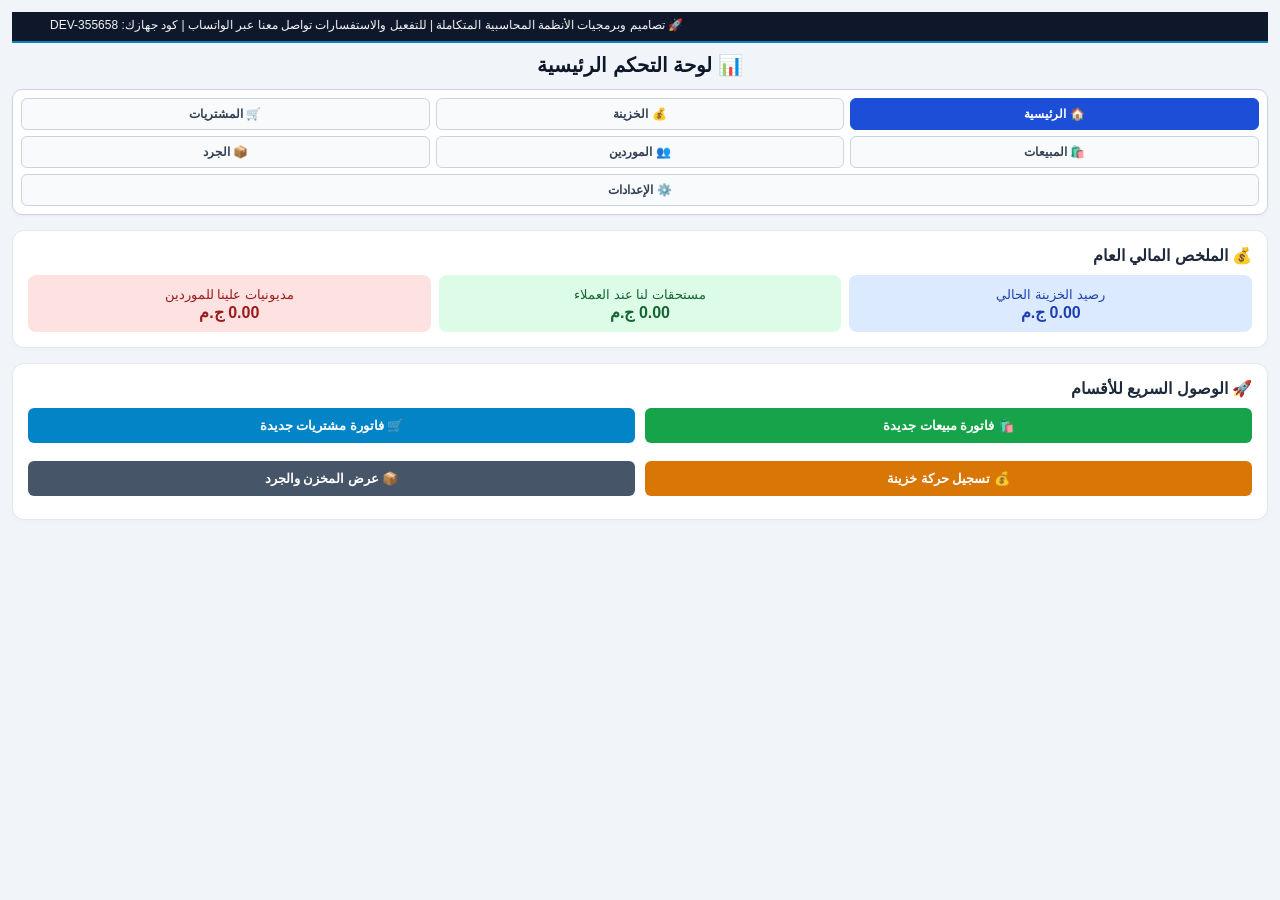
<file: index.html>
<!DOCTYPE html>
<html lang="ar" dir="rtl">
<head>
    <meta charset="UTF-8">
    <meta name="viewport" content="width=device-width, initial-scale=1.0">
    <title>النظام المحاسبي المتكامل</title>
    <link rel="stylesheet" href="style.css">
    <link rel="manifest" href="manifest.json">
    <meta name="theme-color" content="#0f172a">
</head>
<body>

    <!-- شاشة الترحيب والتثبيت التفاعلية -->
    <div id="installModal" style="display: none; position: fixed; top: 0; left: 0; width: 100%; height: 100%; background: rgba(15, 23, 42, 0.9); z-index: 9999; padding: 20px; color: #fff; overflow-y: auto;">
        <div style="background: #ffffff; color: #1e293b; max-width: 420px; margin: 30px auto; padding: 20px; border-radius: 16px; text-align: center; box-shadow: 0 10px 25px rgba(0,0,0,0.3);">
            <img src="icon.svg" style="width: 70px; height: 70px; border-radius: 12px; margin-bottom: 10px;" alt="Logo">
            <h2 style="color: #0284c7; font-size: 20px; margin-bottom: 8px;">أهلاً بك في النظام المحاسبي! 👋</h2>
            <p style="font-size: 13px; color: #475569; line-height: 1.6; margin-bottom: 15px;">
                نظامك المتكامل لإدارة الخزينة، المبيعات، والمشتريات يعمل بسرعة فائقة وبدون الحاجة للإنترنت.
            </p>

            <button id="btnInstallApp" style="background: #16a34a; color: white; border: none; padding: 12px; border-radius: 8px; width: 100%; font-size: 15px; font-weight: bold; cursor: pointer; margin-bottom: 12px; display: flex; align-items: center; justify-content: center; gap: 8px;">
                📲 تثبيت التطبيق على الموبايل
            </button>

            <div style="background: #f8fafc; border: 1px solid #e2e8f0; border-radius: 8px; padding: 10px; font-size: 12px; text-align: right; color: #334155; margin-bottom: 15px;">
                <strong style="color: #0f172a; display: block; margin-bottom: 4px;">⚠️ إرشادات تثبيت هامة:</strong>
                1. إذا لم يعمل زر التثبيت أعلاه، اضغط على <b>خيارات المتصفح (⋮)</b> بأعلى الشاشة.<br>
                2. اختر <b>"إضافة إلى الشاشة الرئيسية" (Add to Home screen)</b> أو <b>"تثبيت التطبيق"</b>.<br>
                3. وافق على التثبيت وسيظهر التطبيق فوراً بجانب تطبيقاتك!
            </div>

            <button onclick="closeInstallModal()" style="background: #cbd5e1; color: #334155; border: none; padding: 8px; border-radius: 6px; width: 100%; font-size: 12px;">متابعة إلى التطبيق 👈</button>
        </div>
    </div>

    <!-- الشريط الدعائي وشريط حالة التفعيل يضاف تلقائياً هنا عبر db.js -->

    <h2 class="no-print" style="margin-top: 10px;">📊 لوحة التحكم الرئيسية</h2>

    <!-- شريط التنقل الموحد -->
    <div class="nav-tabs no-print">
        <a href="index.html" class="tab-link active">🏠 الرئيسية</a>
        <a href="treasury.html" class="tab-link">💰 الخزينة</a>
        <a href="purchases.html" class="tab-link">🛒 المشتريات</a>
        <a href="sales.html" class="tab-link">🛍️ المبيعات</a>
        <a href="suppliers.html" class="tab-link">👥 الموردين</a>
        <a href="stock.html" class="tab-link">📦 الجرد</a>
        <a href="settings.html" class="tab-link">⚙️ الإعدادات</a>
    </div>

    <!-- الملخص المالي العام -->
    <div class="card no-print">
        <h3>💰 الملخص المالي العام</h3>
        <div class="grid-3">
            <div class="stat-box balance">
                <small>رصيد الخزينة الحالي</small>
                <div id="homeTreasury" style="font-size: 16px; font-weight: bold;">0.00 ج.م</div>
            </div>
            <div class="stat-box in">
                <small>مستحقات لنا عند العملاء</small>
                <div id="homeCustDebts" style="font-size: 16px; font-weight: bold;">0.00 ج.م</div>
            </div>
            <div class="stat-box out">
                <small>مديونيات علينا للموردين</small>
                <div id="homeSuppDebts" style="font-size: 16px; font-weight: bold;">0.00 ج.م</div>
            </div>
        </div>
    </div>

    <!-- الوصول السريع للخدمات -->
    <div class="card no-print">
        <h3>🚀 الوصول السريع للأقسام</h3>
        <div style="display: grid; grid-template-columns: 1fr 1fr; gap: 10px;">
            <a href="sales.html" style="text-decoration: none;"><button style="background: #16a34a;">🛍️ فاتورة مبيعات جديدة</button></a>
            <a href="purchases.html" style="text-decoration: none;"><button style="background: #0284c7;">🛒 فاتورة مشتريات جديدة</button></a>
            <a href="treasury.html" style="text-decoration: none;"><button style="background: #d97706;">💰 تسجيل حركة خزينة</button></a>
            <a href="stock.html" style="text-decoration: none;"><button style="background: #475569;">📦 عرض المخزن والجرد</button></a>
        </div>
    </div>

    <script src="db.js"></script>
    <script>
        // تسجيل الـ Service Worker
        if ('serviceWorker' in navigator) {
            navigator.serviceWorker.register('sw.js');
        }

        let deferredPrompt;
        window.addEventListener('beforeinstallprompt', (e) => {
            e.preventDefault();
            deferredPrompt = e;
            document.getElementById('installModal').style.display = 'block';
        });

        document.getElementById('btnInstallApp')?.addEventListener('click', async () => {
            if (deferredPrompt) {
                deferredPrompt.prompt();
                const { outcome } = await deferredPrompt.userChoice;
                if (outcome === 'accepted') {
                    document.getElementById('installModal').style.display = 'none';
                }
                deferredPrompt = null;
            } else {
                alert("يرجى استخدام خيارات المتصفح (⋮) ثم اختيار 'إضافة إلى الشاشة الرئيسية'.");
            }
        });

        function closeInstallModal() {
            document.getElementById('installModal').style.display = 'none';
        }

        document.addEventListener('DOMContentLoaded', () => {
            checkAuth();
            renderHomeStats();
        });

        function renderHomeStats() {
            const db = loadDB();

            const balance = getBalance(db);
            document.getElementById('homeTreasury').innerText = balance.toFixed(2) + ' ج.م';

            let custTotal = 0;
            const custs = db.customersDebts || {};
            for (let name in custs) {
                custTotal += custs[name].debt || 0;
            }
            document.getElementById('homeCustDebts').innerText = custTotal.toFixed(2) + ' ج.م';

            let suppTotal = 0;
            const supps = db.suppliersDebts || {};
            for (let name in supps) {
                suppTotal += supps[name].debt || 0;
            }
            document.getElementById('homeSuppDebts').innerText = suppTotal.toFixed(2) + ' ج.م';
        }
    </script>
</body>
</html>
</file>
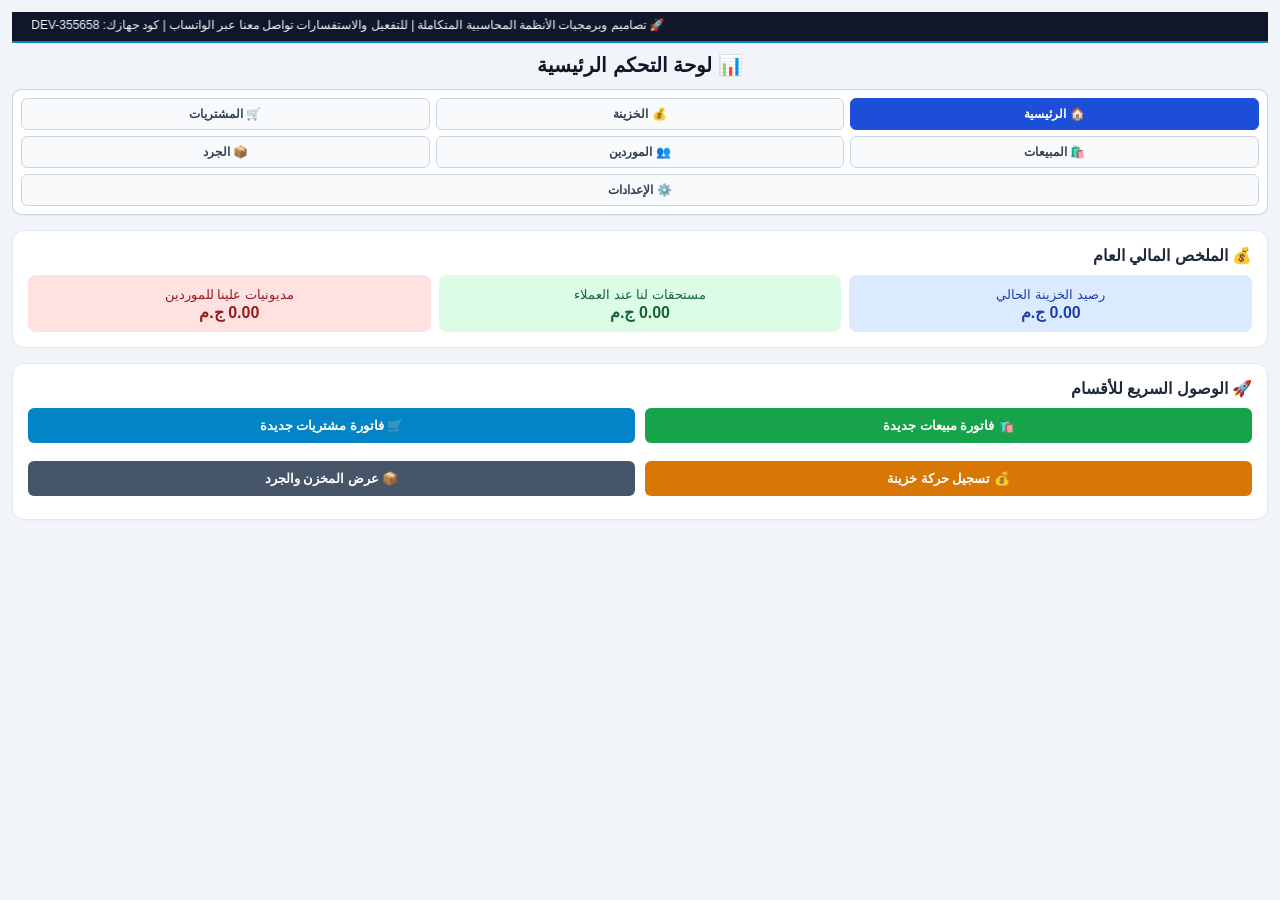
<file: purchases.html>
<!DOCTYPE html>
<html lang="ar" dir="rtl">
<head>
    <meta charset="UTF-8">
    <meta name="viewport" content="width=device-width, initial-scale=1.0">
    <title>إدارة المشتريات</title>
    <style>
        body { font-family: system-ui, sans-serif; margin: 15px; background-color: #f8f9fa; }
        .card { background: #fff; padding: 15px; border-radius: 8px; box-shadow: 0 2px 4px rgba(0,0,0,0.1); margin-bottom: 15px; }
        .form-group { margin-bottom: 10px; }
        label { display: block; font-weight: bold; margin-bottom: 5px; }
        input, select, button { width: 100%; padding: 8px; box-sizing: border-box; border: 1px solid #ccc; border-radius: 4px; }
        table { width: 100%; border-collapse: collapse; margin-top: 10px; background: #fff; }
        th, td { border: 1px solid #ddd; padding: 6px; text-align: center; }
        th { background: #007bff; color: white; }
        .btn-add { background: #28a745; color: white; border: none; font-weight: bold; cursor: pointer; margin-top: 10px; }
        .btn-save { background: #007bff; color: white; border: none; font-weight: bold; margin-top: 15px; padding: 12px; cursor: pointer; }
        .btn-remove { background: #dc3545; color: white; border: none; cursor: pointer; }
        a { text-decoration: none; color: #007bff; font-weight: bold; display: inline-block; margin-bottom: 10px; }
    </style>
</head>
<body>

    <a href="index.html">🏠 العودة للرئيسية</a>
    <h2>🛒 فاتورة مشتريات جديدة</h2>

    <!-- بيانات المورد -->
    <div class="card">
        <div class="form-group">
            <label>اسم المورد:</label>
            <input type="text" id="supplierName" list="suppliersList" placeholder="اكتب اسم المورد..." oninput="autoFillSupplierPhone()">
            <datalist id="suppliersList"></datalist>
        </div>
        <div class="form-group">
            <label>رقم الهاتف:</label>
            <input type="tel" id="supplierPhone" placeholder="رقم الهاتف">
        </div>
        <div class="form-group">
            <label>طريقة الدفع:</label>
            <select id="paymentType">
                <option value="cash">نقداً (من الخزينة)</option>
                <option value="credit">آجل (على الحساب)</option>
            </select>
        </div>
    </div>

    <!-- جدول الأصناف في 3 خانات -->
    <div class="card">
        <h3>📦 أصناف الفاتورة</h3>
        <table id="purchasesTable">
            <thead>
                <tr>
                    <th>1. الصنف الأساسي</th>
                    <th>2. النوع / الماركة</th>
                    <th>3. الحجم / المواصفة</th>
                    <th>الكمية</th>
                    <th>سعر الشراء</th>
                    <th>سعر البيع المقترح</th>
                    <th>الإجمالي</th>
                    <th>حذف</th>
                </tr>
            </thead>
            <tbody id="purchasesTableBody"></tbody>
        </table>

        <button type="button" class="btn-add" onclick="addNewRow()">➕ إضافة صنف جديد (زر +)</button>
    </div>

    <!-- إجمالي الفاتورة والحفظ -->
    <div class="card">
        <h3>الإجمالي الكلي: <span id="grandTotal">0.00</span> ج.م</h3>
        <button type="button" class="btn-save" onclick="savePurchaseInvoice()">💾 حفظ الفاتورة وتحديث المخزون والخزينة</button>
    </div>

    <!-- القوائم التنبؤية الديناميكية -->
    <datalist id="catDatalist"></datalist>
    <datalist id="typeDatalist"></datalist>
    <datalist id="sizeDatalist"></datalist>

    <script src="auth.js"></script>
    <script src="inventory.js"></script>
    <script>
        document.addEventListener("DOMContentLoaded", () => {
            setTimeout(() => {
                if (checkScreenAccess("purchases", "المشتريات")) {
                    loadSuppliersDatalist();
                    addNewRow();
                }
            }, 300);
        });

        function loadSuppliersDatalist() {
            const suppliers = JSON.parse(localStorage.getItem('app_suppliers')) || [];
            document.getElementById('suppliersList').innerHTML = suppliers.map(s => `<option value="${s.name}">`).join('');
        }

        function autoFillSupplierPhone() {
            const val = document.getElementById('supplierName').value;
            const suppliers = JSON.parse(localStorage.getItem('app_suppliers')) || [];
            const found = suppliers.find(s => normalizeText(s.name) === normalizeText(val));
            if (found) document.getElementById('supplierPhone').value = found.phone || '';
        }

        function addNewRow() {
            const tbody = document.getElementById('purchasesTableBody');
            const rowId = 'row_' + Date.now() + Math.random().toString(36).substr(2, 3);
            const tr = document.createElement('tr');
            tr.id = rowId;

            tr.innerHTML = `
                <td><input type="text" class="item-cat" list="catDatalist" placeholder="شاي / شاسيه..." onfocus="refreshCatList()" oninput="onCategoryChange('${rowId}')"></td>
                <td><input type="text" class="item-type" list="typeDatalist" placeholder="العروسة / صيني..." onfocus="refreshTypeList('${rowId}')" oninput="onTypeChange('${rowId}')"></td>
                <td><input type="text" class="item-size" list="sizeDatalist" placeholder="250ج / 21 بوصة..." onfocus="refreshSizeList('${rowId}')"></td>
                <td><input type="number" class="item-qty" value="1" min="1" oninput="calcRowTotal('${rowId}')"></td>
                <td><input type="number" class="item-buy" value="0" step="0.5" oninput="calcRowTotal('${rowId}')"></td>
                <td><input type="number" class="item-sell" value="0" step="0.5"></td>
                <td class="item-total">0.00</td>
                <td><button type="button" class="btn-remove" onclick="removeRow('${rowId}')">❌</button></td>
            `;

            tbody.appendChild(tr);
            refreshCatList();
        }

        function refreshCatList() {
            populateMainCategoryDatalist('catDatalist');
        }

        function refreshTypeList(rowId) {
            const row = document.getElementById(rowId);
            const catVal = row.querySelector('.item-cat').value;
            populateSubCategoryDatalist(catVal, 'typeDatalist');
        }

        function refreshSizeList(rowId) {
            const row = document.getElementById(rowId);
            const catVal = row.querySelector('.item-cat').value;
            const typeVal = row.querySelector('.item-type').value;
            populateSizeDatalist(catVal, typeVal, 'sizeDatalist');
        }

        function onCategoryChange(rowId) {
            refreshTypeList(rowId);
        }

        function onTypeChange(rowId) {
            refreshSizeList(rowId);
        }

        function calcRowTotal(rowId) {
            const row = document.getElementById(rowId);
            const qty = parseFloat(row.querySelector('.item-qty').value) || 0;
            const buy = parseFloat(row.querySelector('.item-buy').value) || 0;
            const total = qty * buy;
            row.querySelector('.item-total').innerText = total.toFixed(2);
            calcGrandTotal();
        }

        function calcGrandTotal() {
            let grand = 0;
            document.querySelectorAll('.item-total').forEach(td => {
                grand += parseFloat(td.innerText) || 0;
            });
            document.getElementById('grandTotal').innerText = grand.toFixed(2);
        }

        function removeRow(rowId) {
            document.getElementById(rowId).remove();
            calcGrandTotal();
        }

        function savePurchaseInvoice() {
            const supplierName = document.getElementById('supplierName').value.trim();
            const supplierPhone = document.getElementById('supplierPhone').value.trim();
            const paymentType = document.getElementById('paymentType').value;
            const grandTotal = parseFloat(document.getElementById('grandTotal').innerText) || 0;

            const rows = document.querySelectorAll('#purchasesTableBody tr');
            if (rows.length === 0 || grandTotal <= 0) {
                alert("برجاء إضافة صنف واحد على الأقل وإدخال المبالغ بشكل صحيح!");
                return;
            }

            if (supplierName) {
                let suppliers = JSON.parse(localStorage.getItem('app_suppliers')) || [];
                let idx = suppliers.findIndex(s => normalizeText(s.name) === normalizeText(supplierName));
                if (idx !== -1) {
                    suppliers[idx].phone = supplierPhone;
                    if (paymentType === 'credit') suppliers[idx].balance = (suppliers[idx].balance || 0) + grandTotal;
                } else {
                    suppliers.push({
                        name: supplierName,
                        phone: supplierPhone,
                        balance: paymentType === 'credit' ? grandTotal : 0
                    });
                }
                localStorage.setItem('app_suppliers', JSON.stringify(suppliers));
            }

            rows.forEach(tr => {
                const cat = tr.querySelector('.item-cat').value;
                const type = tr.querySelector('.item-type').value;
                const size = tr.querySelector('.item-size').value;
                const qty = parseFloat(tr.querySelector('.item-qty').value) || 0;
                const buy = parseFloat(tr.querySelector('.item-buy').value) || 0;
                const sell = parseFloat(tr.querySelector('.item-sell').value) || 0;

                if (cat && qty > 0) {
                    updateOrAddToStock(cat, type, size, qty, buy, sell);
                }
            });

            if (paymentType === 'cash') {
                updateTreasury(grandTotal, 'out', `فاتورة مشتريات من المورد: ${supplierName || 'غير محدد'}`);
            }

            alert("✅ تم حفظ فاتورة المشتريات وتحديث المخزون والخزينة بنجاح!");
            window.location.reload();
        }
    </script>
</body>
</html>
</file>
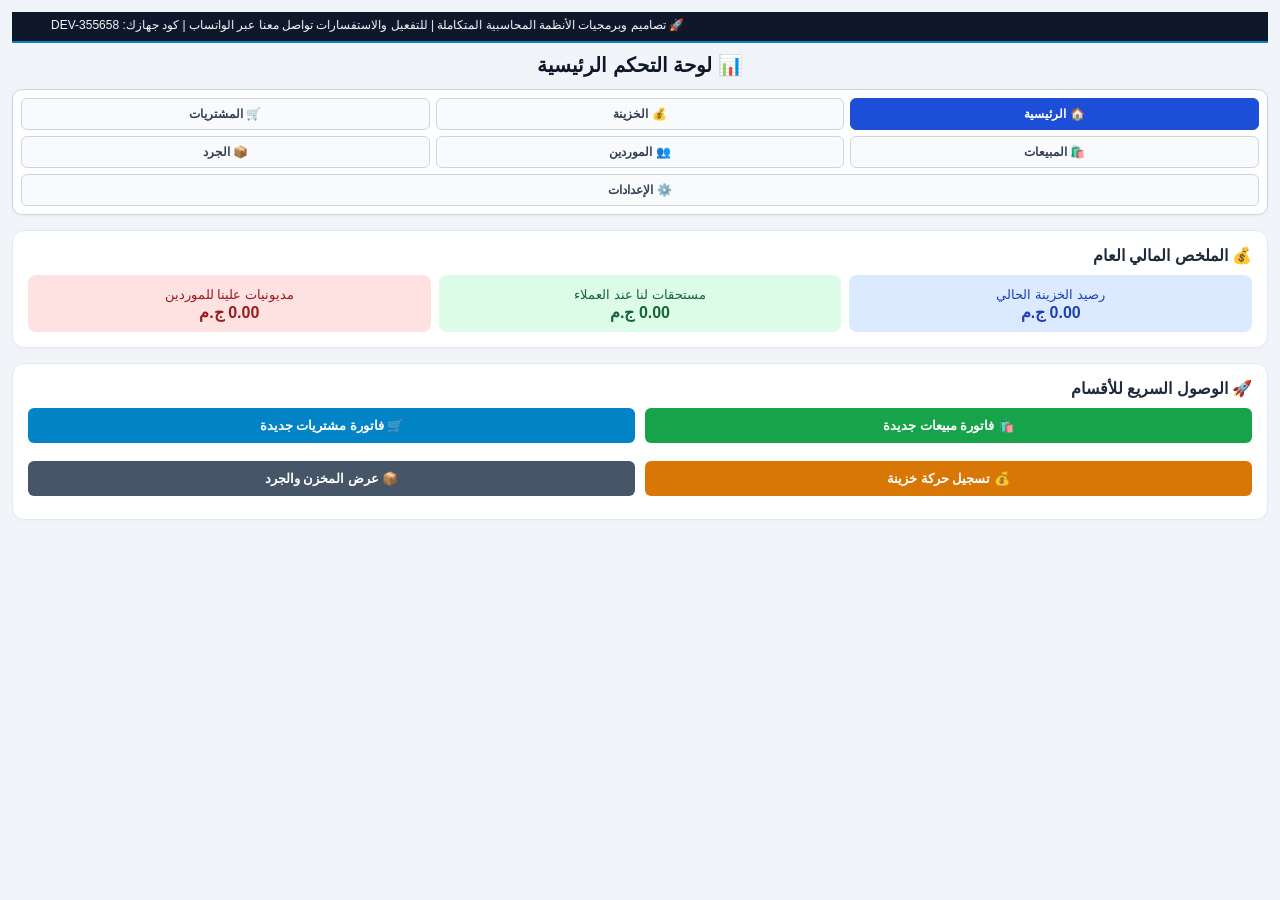
<file: sales.html>
<!DOCTYPE html>
<html lang="ar" dir="rtl">
<head>
    <meta charset="UTF-8">
    <meta name="viewport" content="width=device-width, initial-scale=1.0">
    <title>إدارة المبيعات</title>
    <style>
        body { font-family: system-ui, sans-serif; margin: 15px; background-color: #f8f9fa; }
        .card { background: #fff; padding: 15px; border-radius: 8px; box-shadow: 0 2px 4px rgba(0,0,0,0.1); margin-bottom: 15px; }
        .form-group { margin-bottom: 10px; }
        label { display: block; font-weight: bold; margin-bottom: 5px; }
        select, input, button { width: 100%; padding: 8px; box-sizing: border-box; border: 1px solid #ccc; border-radius: 4px; }
        table { width: 100%; border-collapse: collapse; margin-top: 10px; background: #fff; }
        th, td { border: 1px solid #ddd; padding: 6px; text-align: center; }
        th { background: #28a745; color: white; }
        .btn-add { background: #007bff; color: white; border: none; font-weight: bold; cursor: pointer; margin-top: 10px; }
        .btn-save { background: #28a745; color: white; border: none; font-weight: bold; margin-top: 15px; padding: 12px; cursor: pointer; }
        .stock-badge { font-weight: bold; color: #dc3545; }
        a { text-decoration: none; color: #007bff; font-weight: bold; display: inline-block; margin-bottom: 10px; }
    </style>
</head>
<body>

    <a href="index.html">🏠 العودة للرئيسية</a>
    <h2>🛍️ فاتورة مبيعات جديدة</h2>

    <!-- بيانات الفاتورة -->
    <div class="card">
        <div class="form-group">
            <label>طريقة الدفع:</label>
            <select id="paymentType">
                <option value="cash">نقداً (تضاف للخزينة)</option>
                <option value="credit">آجل (على الحساب)</option>
            </select>
        </div>
    </div>

    <!-- جدول البيع بالقوائم المترابطة -->
    <div class="card">
        <h3>🛒 أصناف البيع</h3>
        <table id="salesTable">
            <thead>
                <tr>
                    <th>1. الصنف الأساسي</th>
                    <th>2. النوع / الماركة</th>
                    <th>3. الحجم / العبوة</th>
                    <th>المتاح بالمخزن</th>
                    <th>الكمية المطلوبة</th>
                    <th>سعر البيع</th>
                    <th>الإجمالي</th>
                    <th>حذف</th>
                </tr>
            </thead>
            <tbody id="salesTableBody"></tbody>
        </table>

        <button type="button" class="btn-add" onclick="addNewSalesRow()">➕ إضافة صنف جديد (زر +)</button>
    </div>

    <!-- الإجمالي والتنفيذ -->
    <div class="card">
        <h3>إجمالي الفاتورة: <span id="grandTotal">0.00</span> ج.م</h3>
        <button type="button" class="btn-save" onclick="saveSalesInvoice()">💾 إتمام البيع وخصم المخزون والإيداع بالخزينة</button>
    </div>

    <script src="auth.js"></script>
    <script src="inventory.js"></script>
    <script>
        document.addEventListener("DOMContentLoaded", () => {
            if (checkScreenAccess("sales", "المبيعات")) {
                addNewSalesRow();
            }
        });

        function addNewSalesRow() {
            const tbody = document.getElementById('salesTableBody');
            const rowId = 'srow_' + Date.now() + Math.random().toString(36).substr(2, 3);
            const tr = document.createElement('tr');
            tr.id = rowId;

            tr.innerHTML = `
                <td><select class="sel-cat" onchange="onSelectCategory('${rowId}')"><option value="">-- اختر --</option></select></td>
                <td><select class="sel-type" onchange="onSelectType('${rowId}')" disabled><option value="">-- اختر النوع --</option></select></td>
                <td><select class="sel-size" onchange="onSelectSize('${rowId}')" disabled><option value="">-- اختر الحجم --</option></select></td>
                <td><span class="stock-badge stock-val">0</span></td>
                <td><input type="number" class="item-qty" value="1" min="1" oninput="calcSalesRowTotal('${rowId}')"></td>
                <td><input type="number" class="item-price" value="0" step="0.5" oninput="calcSalesRowTotal('${rowId}')"></td>
                <td class="item-total">0.00</td>
                <td><button type="button" style="background:#dc3545;color:#fff;border:none;" onclick="removeRow('${rowId}')">❌</button></td>
            `;

            tbody.appendChild(tr);

            const stock = getStockData();
            const categories = [...new Set(stock.map(i => i.category))];
            const selCat = tr.querySelector('.sel-cat');
            categories.forEach(c => {
                selCat.innerHTML += `<option value="${c}">${c}</option>`;
            });
        }

        function onSelectCategory(rowId) {
            const tr = document.getElementById(rowId);
            const cat = tr.querySelector('.sel-cat').value;
            const selType = tr.querySelector('.sel-type');
            const selSize = tr.querySelector('.sel-size');

            selType.innerHTML = '<option value="">-- اختر النوع --</option>';
            selSize.innerHTML = '<option value="">-- اختر الحجم --</option>';
            selSize.disabled = true;

            if (!cat) {
                selType.disabled = true;
                return;
            }

            const stock = getStockData();
            const types = [...new Set(stock.filter(i => normalizeText(i.category) === normalizeText(cat)).map(i => i.type))];
            types.forEach(t => selType.innerHTML += `<option value="${t}">${t}</option>`);
            selType.disabled = false;
        }

        function onSelectType(rowId) {
            const tr = document.getElementById(rowId);
            const cat = tr.querySelector('.sel-cat').value;
            const type = tr.querySelector('.sel-type').value;
            const selSize = tr.querySelector('.sel-size');

            selSize.innerHTML = '<option value="">-- اختر الحجم --</option>';

            if (!type) {
                selSize.disabled = true;
                return;
            }

            const stock = getStockData();
            const sizes = [...new Set(stock.filter(i => normalizeText(i.category) === normalizeText(cat) && normalizeText(i.type) === normalizeText(type)).map(i => i.size))];
            sizes.forEach(s => selSize.innerHTML += `<option value="${s}">${s}</option>`);
            selSize.disabled = false;
        }

        function onSelectSize(rowId) {
            const tr = document.getElementById(rowId);
            const cat = tr.querySelector('.sel-cat').value;
            const type = tr.querySelector('.sel-type').value;
            const size = tr.querySelector('.sel-size').value;

            const stock = getStockData();
            const item = stock.find(i => normalizeText(i.category) === normalizeText(cat) && normalizeText(i.type) === normalizeText(type) && normalizeText(i.size) === normalizeText(size));

            if (item) {
                tr.querySelector('.stock-val').innerText = item.quantity;
                tr.querySelector('.item-price').value = item.sellPrice || 0;
                calcSalesRowTotal(rowId);
            }
        }

        function calcSalesRowTotal(rowId) {
            const tr = document.getElementById(rowId);
            const qty = parseFloat(tr.querySelector('.item-qty').value) || 0;
            const price = parseFloat(tr.querySelector('.item-price').value) || 0;
            const total = qty * price;
            tr.querySelector('.item-total').innerText = total.toFixed(2);
            calcGrandTotal();
        }

        function calcGrandTotal() {
            let grand = 0;
            document.querySelectorAll('.item-total').forEach(td => grand += parseFloat(td.innerText) || 0);
            document.getElementById('grandTotal').innerText = grand.toFixed(2);
        }

        function removeRow(rowId) {
            document.getElementById(rowId).remove();
            calcGrandTotal();
        }

        function saveSalesInvoice() {
            const grandTotal = parseFloat(document.getElementById('grandTotal').innerText) || 0;
            const paymentType = document.getElementById('paymentType').value;
            const rows = document.querySelectorAll('#salesTableBody tr');
            let stock = getStockData();

            if (rows.length === 0 || grandTotal <= 0) {
                alert("برجاء إدخال أصناف ومبالغ صالحة للبيع!");
                return;
            }

            for (let tr of rows) {
                const cat = tr.querySelector('.sel-cat').value;
                const type = tr.querySelector('.sel-type').value;
                const size = tr.querySelector('.sel-size').value;
                const reqQty = parseFloat(tr.querySelector('.item-qty').value) || 0;

                const item = stock.find(i => normalizeText(i.category) === normalizeText(cat) && normalizeText(i.type) === normalizeText(type) && normalizeText(i.size) === normalizeText(size));

                if (!item || item.quantity < reqQty) {
                    alert(`❌ الكمية المتاحة في المخزن من (${cat} - ${type} - ${size}) لا تكفي الطلب!`);
                    return;
                }
            }

            rows.forEach(tr => {
                const cat = tr.querySelector('.sel-cat').value;
                const type = tr.querySelector('.sel-type').value;
                const size = tr.querySelector('.sel-size').value;
                const reqQty = parseFloat(tr.querySelector('.item-qty').value) || 0;

                let item = stock.find(i => normalizeText(i.category) === normalizeText(cat) && normalizeText(i.type) === normalizeText(type) && normalizeText(i.size) === normalizeText(size));
                item.quantity -= reqQty;
            });

            saveStockData(stock);

            if (paymentType === 'cash') {
                updateTreasury(grandTotal, 'in', 'فاتورة مبيعات نقداً');
            }

            alert("✅ تم إتمام الفاتورة، خصم الكميات من المخزن، وإيداع المبلغ بالخزينة بنجاح!");
            window.location.reload();
        }
    </script>
</body>
</html>
</file>
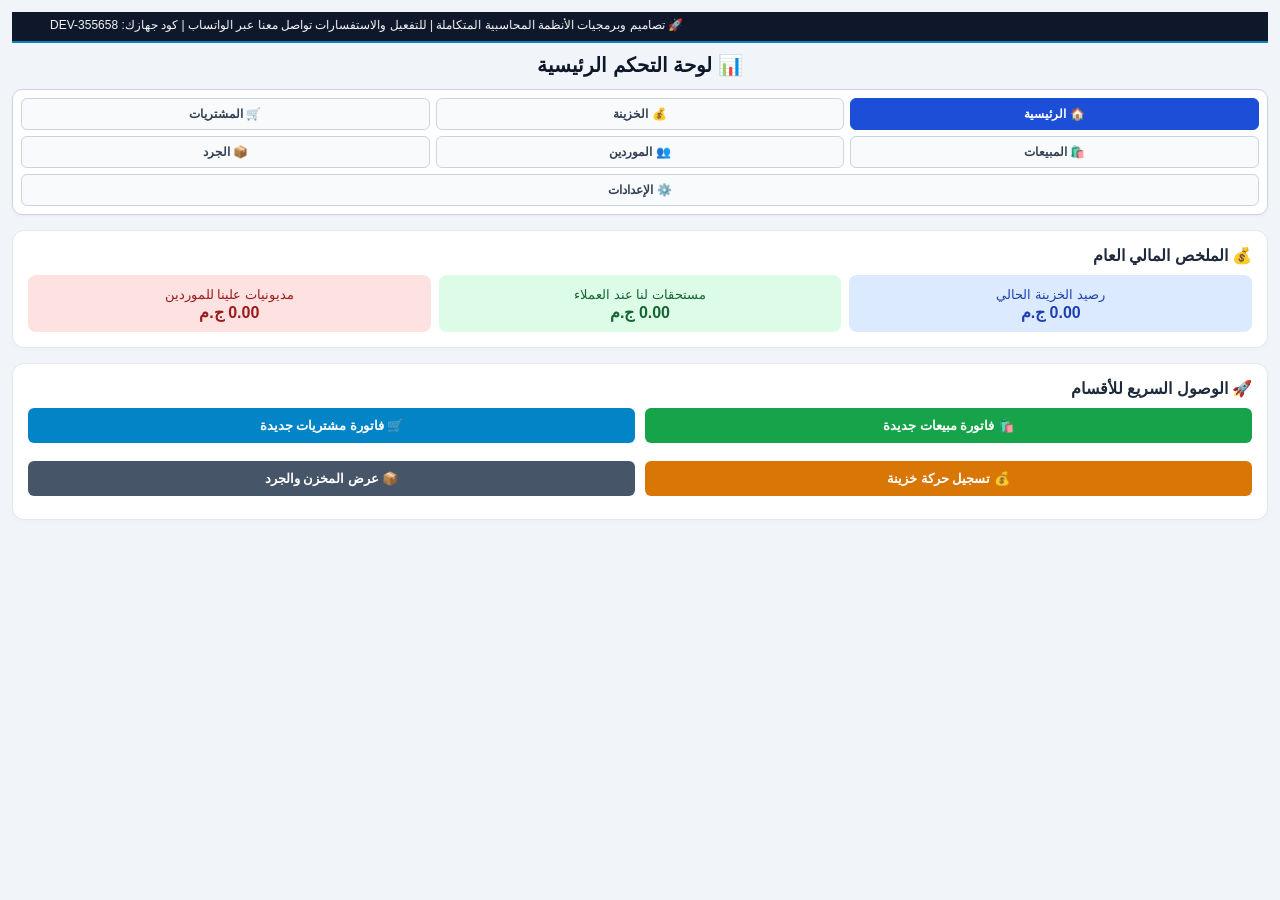
<file: settings.html>
<!DOCTYPE html>
<html lang="ar" dir="rtl">
<head>
    <meta charset="UTF-8">
    <meta name="viewport" content="width=device-width, initial-scale=1.0">
    <title>إعدادات النظام والنسخ الاحتياطي</title>
    <style>
        body { font-family: system-ui, sans-serif; margin: 15px; background-color: #f8f9fa; }
        .card { background: #fff; padding: 15px; border-radius: 8px; box-shadow: 0 2px 4px rgba(0,0,0,0.1); margin-bottom: 15px; }
        button { padding: 10px; margin-top: 5px; width: 100%; border: none; border-radius: 4px; font-weight: bold; cursor: pointer; }
        .btn-export { background-color: #28a745; color: white; }
        .btn-import { background-color: #007bff; color: white; }
        .btn-reset { background-color: #dc3545; color: white; margin-top: 15px; }
        a { text-decoration: none; color: #007bff; font-weight: bold; display: inline-block; margin-bottom: 10px; }
    </style>
</head>
<body>

    <a href="index.html">🏠 العودة للرئيسية</a>
    <h2>⚙️ إعدادات النظام والنسخ الاحتياطي</h2>

    <div class="card">
        <h3>💾 النسخ الاحتياطي واستعادة البيانات</h3>
        <button class="btn-export" onclick="exportBackup()">تصدير نسخة احتياطية (تنزيل ملف)</button>
        <br><br>
        <label><b>استعادة نسخة احتياطية من ملف:</b></label>
        <input type="file" id="importFile" accept=".json" onchange="importBackup(this)">
    </div>

    <div class="card">
        <h3>🔒 إعدادات الخصوصية</h3>
        <button class="btn-reset" onclick="resetAllPins()">إعادة ضبط جميع كلمات مرور الشاشات</button>
    </div>

    <script src="auth.js"></script>
    <script>
        document.addEventListener("DOMContentLoaded", () => {
            checkScreenAccess("settings", "الإعدادات");
        });

        function exportBackup() {
            const backupData = {};
            for (let i = 0; i < localStorage.length; i++) {
                const key = localStorage.key(i);
                backupData[key] = localStorage.getItem(key);
            }
            const blob = new Blob([JSON.stringify(backupData, null, 2)], { type: "application/json" });
            const a = document.createElement("a");
            a.href = URL.createObjectURL(blob);
            a.download = `backup_accounting_app_${new Date().toISOString().slice(0,10)}.json`;
            a.click();
        }

        function importBackup(fileInput) {
            const file = fileInput.files[0];
            if (!file) return;
            const reader = new FileReader();
            reader.onload = function(e) {
                try {
                    const data = JSON.parse(e.target.result);
                    localStorage.clear();
                    for (let key in data) {
                        localStorage.setItem(key, data[key]);
                    }
                    alert("✅ تم استعادة كافة البيانات بنجاح!");
                    window.location.reload();
                } catch (err) {
                    alert("❌ خطأ: الملف غير صالح للنسخة الاحتياطية!");
                }
            };
            reader.readAsText(file);
        }

        function resetAllPins() {
            if (confirm("هل أنت تأكد من رغبتك في حذف جميع كلمات المرور الخاصة بالشاشات؟")) {
                Object.keys(localStorage).forEach(key => {
                    if (key.startsWith('pin_')) localStorage.removeItem(key);
                });
                alert("✅ تم إعادة ضبط كلمات المرور بنجاح! سيطلب منك النظام تعيين كلمات جديدة عند الدخول لكل شاشة.");
            }
        }
    </script>
</body>
</html>
</file>
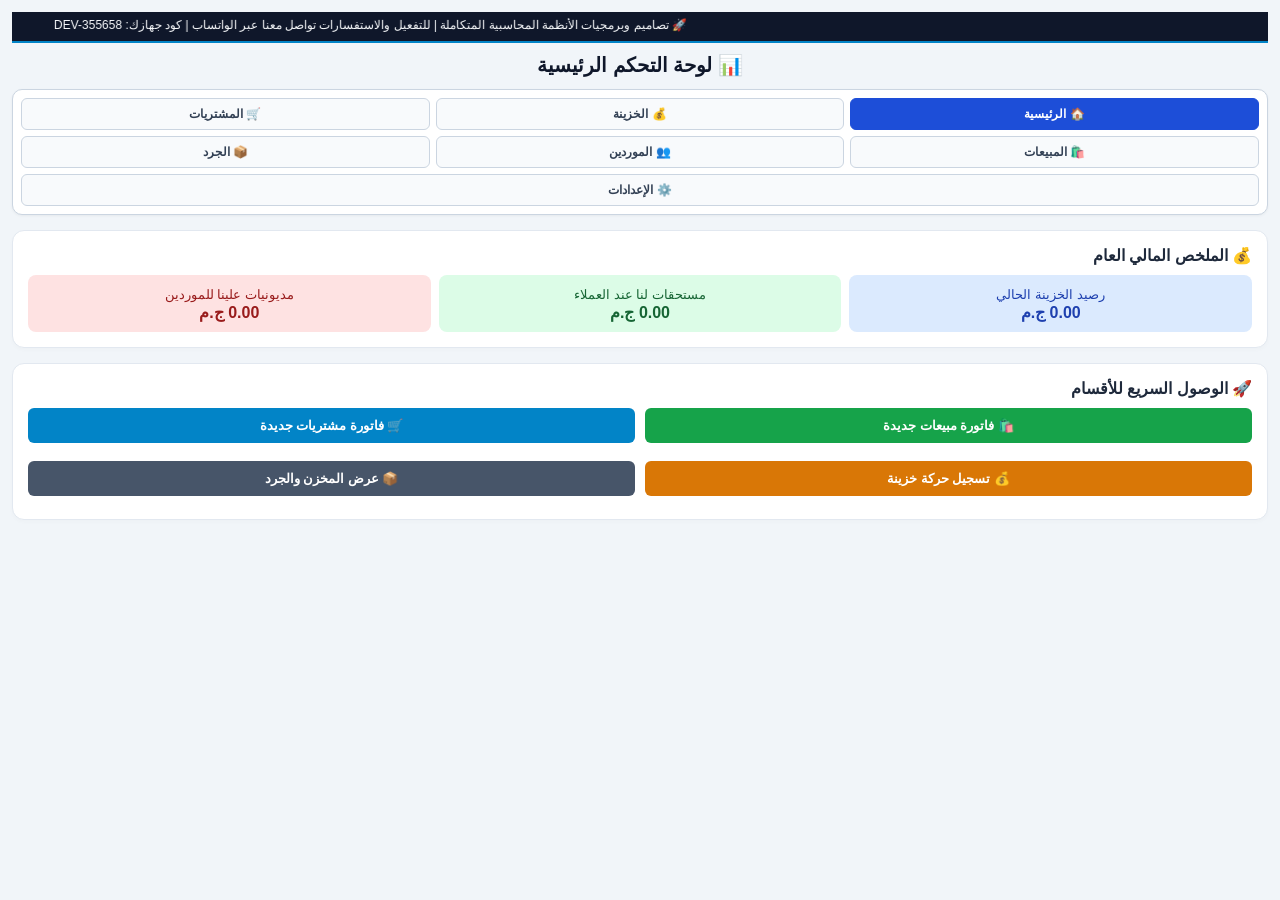
<file: stock.html>
<!DOCTYPE html>
<html lang="ar" dir="rtl">
<head>
    <meta charset="UTF-8">
    <meta name="viewport" content="width=device-width, initial-scale=1.0">
    <title>جرد المخزن بالنواقص</title>
    <style>
        body { font-family: system-ui, sans-serif; margin: 15px; background-color: #f8f9fa; }
        table { width: 100%; border-collapse: collapse; margin-top: 10px; background: #fff; }
        th, td { border: 1px solid #ddd; padding: 8px; text-align: center; }
        th { background: #17a2b8; color: white; }
        .low-stock { background-color: #f8d7da; color: #721c24; font-weight: bold; }
        a { text-decoration: none; color: #007bff; font-weight: bold; display: inline-block; margin-bottom: 10px; }
    </style>
</head>
<body>

    <a href="index.html">🏠 العودة للرئيسية</a>
    <h2>📦 جرد المخزن الموحد وقائمة النواقص</h2>

    <table>
        <thead>
            <tr>
                <th>الصنف الأساسي</th>
                <th>النوع / الماركة</th>
                <th>الحجم / المواصفة</th>
                <th>الكمية المتاحة</th>
                <th>سعر الشراء</th>
                <th>سعر البيع</th>
                <th>الحالة</th>
            </tr>
        </thead>
        <tbody id="stockTableBody"></tbody>
    </table>

    <script src="auth.js"></script>
    <script src="inventory.js"></script>
    <script>
        document.addEventListener("DOMContentLoaded", () => {
            if (checkScreenAccess("stock", "الجرد والمخزن")) {
                renderStockTable();
            }
        });

        function renderStockTable() {
            const stock = getStockData();
            const tbody = document.getElementById('stockTableBody');
            tbody.innerHTML = '';

            if (stock.length === 0) {
                tbody.innerHTML = '<tr><td colspan="7">لا توجد أصناف في المخزن حالياً</td></tr>';
                return;
            }

            stock.forEach(item => {
                const isLow = item.quantity <= (item.minLimit || 5);
                const tr = document.createElement('tr');
                if (isLow) tr.className = 'low-stock';

                tr.innerHTML = `
                    <td>${item.category}</td>
                    <td>${item.type}</td>
                    <td>${item.size}</td>
                    <td>${item.quantity}</td>
                    <td>${item.buyPrice} ج.م</td>
                    <td>${item.sellPrice} ج.م</td>
                    <td>${isLow ? '⚠️ نواقص (طلب شراء)' : '✅ متوفر'}</td>
                `;
                tbody.appendChild(tr);
            });
        }
    </script>
</body>
</html>
</file>
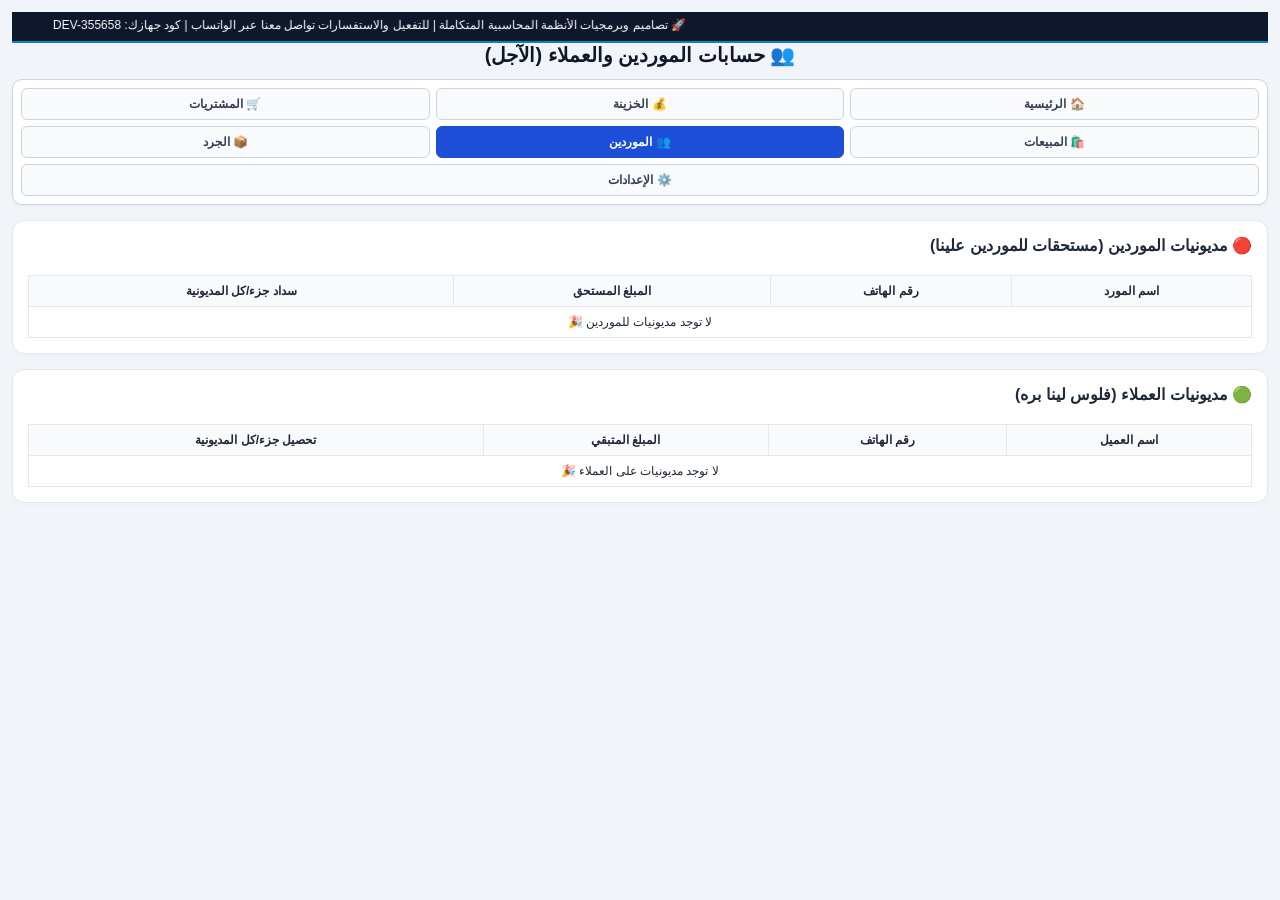
<file: suppliers.html>
<!DOCTYPE html>
<html lang="ar" dir="rtl">
<head>
    <meta charset="UTF-8">
    <meta name="viewport" content="width=device-width, initial-scale=1.0">
    <title>حسابات الموردين والعملاء</title>
    <link rel="stylesheet" href="style.css">
</head>
<body>

    <h2 class="no-print">👥 حسابات الموردين والعملاء (الآجل)</h2>

    <!-- شريط التنقل الموحد -->
    <div class="nav-tabs no-print">
        <a href="index.html" class="tab-link">🏠 الرئيسية</a>
        <a href="treasury.html" class="tab-link">💰 الخزينة</a>
        <a href="purchases.html" class="tab-link">🛒 المشتريات</a>
        <a href="sales.html" class="tab-link">🛍️ المبيعات</a>
        <a href="suppliers.html" class="tab-link active">👥 الموردين</a>
        <a href="stock.html" class="tab-link">📦 الجرد</a>
        <a href="settings.html" class="tab-link">⚙️️ الإعدادات</a>
    </div>

    <!-- كارت مديونيات الموردين -->
    <div class="card no-print">
        <h3>🔴 مديونيات الموردين (مستحقات للموردين علينا)</h3>
        <div style="overflow-x: auto;">
            <table>
                <thead>
                    <tr>
                        <th>اسم المورد</th>
                        <th>رقم الهاتف</th>
                        <th>المبلغ المستحق</th>
                        <th>سداد جزء/كل المديونية</th>
                    </tr>
                </thead>
                <tbody id="suppliersTableBody"></tbody>
            </table>
        </div>
    </div>

    <!-- كارت مستحقات العملاء -->
    <div class="card no-print">
        <h3>🟢 مديونيات العملاء (فلوس لينا بره)</h3>
        <div style="overflow-x: auto;">
            <table>
                <thead>
                    <tr>
                        <th>اسم العميل</th>
                        <th>رقم الهاتف</th>
                        <th>المبلغ المتبقي</th>
                        <th>تحصيل جزء/كل المديونية</th>
                    </tr>
                </thead>
                <tbody id="customersTableBody"></tbody>
            </table>
        </div>
    </div>

    <script src="db.js"></script>
    <script>
        document.addEventListener('DOMContentLoaded', () => {
            checkAuth();
            renderDebts();
        });

        function renderDebts() {
            const db = loadDB();

            // 1. الموردين
            const suppTbody = document.getElementById('suppliersTableBody');
            suppTbody.innerHTML = '';
            const supps = db.suppliersDebts || {};

            for (let name in supps) {
                const s = supps[name];
                if (s.debt > 0) {
                    suppTbody.innerHTML += `
                        <tr>
                            <td><b>${name}</b></td>
                            <td>📞 ${s.phone}</td>
                            <td><b style="color:red;">${s.debt.toFixed(2)} ج.م</b></td>
                            <td>
                                <button onclick="paySupplierDebt('${name}')" style="background:#16a34a; padding:5px 10px; font-size:12px;">سداد من الخزينة 💸</button>
                            </td>
                        </tr>
                    `;
                }
            }
            if (suppTbody.innerHTML === '') {
                suppTbody.innerHTML = '<tr><td colspan="4" style="text-align:center;">لا توجد مديونيات للموردين 🎉</td></tr>';
            }

            // 2. العملاء
            const custTbody = document.getElementById('customersTableBody');
            custTbody.innerHTML = '';
            const custs = db.customersDebts || {};

            for (let name in custs) {
                const c = custs[name];
                if (c.debt > 0) {
                    custTbody.innerHTML += `
                        <tr>
                            <td><b>${name}</b></td>
                            <td>📞 ${c.phone}</td>
                            <td><b style="color:green;">${c.debt.toFixed(2)} ج.م</b></td>
                            <td>
                                <button onclick="collectCustomerDebt('${name}')" style="background:#0284c7; padding:5px 10px; font-size:12px;">تحصيل بالخزينة 💵</button>
                            </td>
                        </tr>
                    `;
                }
            }
            if (custTbody.innerHTML === '') {
                custTbody.innerHTML = '<tr><td colspan="4" style="text-align:center;">لا توجد مديونيات على العملاء 🎉</td></tr>';
            }
        }

        function paySupplierDebt(name) {
            const db = loadDB();
            const supp = db.suppliersDebts[name];
            const amountStr = prompt(`أدخل المبلغ المراد سداده للمورد (${name}):\nالمستحق الحالي: ${supp.debt.toFixed(2)} ج.م`, supp.debt);
            if (!amountStr) return;

            const amount = parseFloat(amountStr);
            if (isNaN(amount) || amount <= 0 || amount > supp.debt) {
                return alert('⚠️ المبلغ غير صحيح أو يتجاوز المديونية!');
            }

            const currentBalance = getBalance(db);
            if (currentBalance < amount) {
                return alert(`⚠️ رصيد الخزينة الحالي (${currentBalance.toFixed(2)} ج.م) لا يكفي لسداد هذا المبلغ!`);
            }

            const now = new Date();
            const timeStr = now.toLocaleDateString('ar-EG') + ' ' + now.toLocaleTimeString('ar-EG');

            // خصم من المديونية
            supp.debt -= amount;
            // تسجيل حركة صرف بالخزينة
            db.transactions.push({
                timeStr, type: 'OUT', amount, partyName: name, partyPhone: supp.phone,
                note: `سداد مديونية توريد للمورد: ${name}`, imgData: ''
            });

            saveDB(db);
            renderDebts();
            alert('✅ تم سداد المبلغ وتسجيل الخروج من الخزينة بنجاح!');
        }

        function collectCustomerDebt(name) {
            const db = loadDB();
            const cust = db.customersDebts[name];
            const amountStr = prompt(`أدخل المبلغ المراد تحصيله من العميل (${name}):\nالمتبقي عليه: ${cust.debt.toFixed(2)} ج.م`, cust.debt);
            if (!amountStr) return;

            const amount = parseFloat(amountStr);
            if (isNaN(amount) || amount <= 0 || amount > cust.debt) {
                return alert('⚠️ المبلغ غير صحيح أو يتجاوز المديونية!');
            }

            const now = new Date();
            const timeStr = now.toLocaleDateString('ar-EG') + ' ' + now.toLocaleTimeString('ar-EG');

            // خصم من مديونية العميل
            cust.debt -= amount;
            // إيداع المبلغ بالخزينة
            db.transactions.push({
                timeStr, type: 'IN', amount, partyName: name, partyPhone: cust.phone,
                note: `تحصيل مديونية بيع من العميل: ${name}`, imgData: ''
            });

            saveDB(db);
            renderDebts();
            alert('✅ تم تحصيل المبلغ وإضافته لرصيد الخزينة بنجاح!');
        }
    </script>
</body>
</html>
</file>
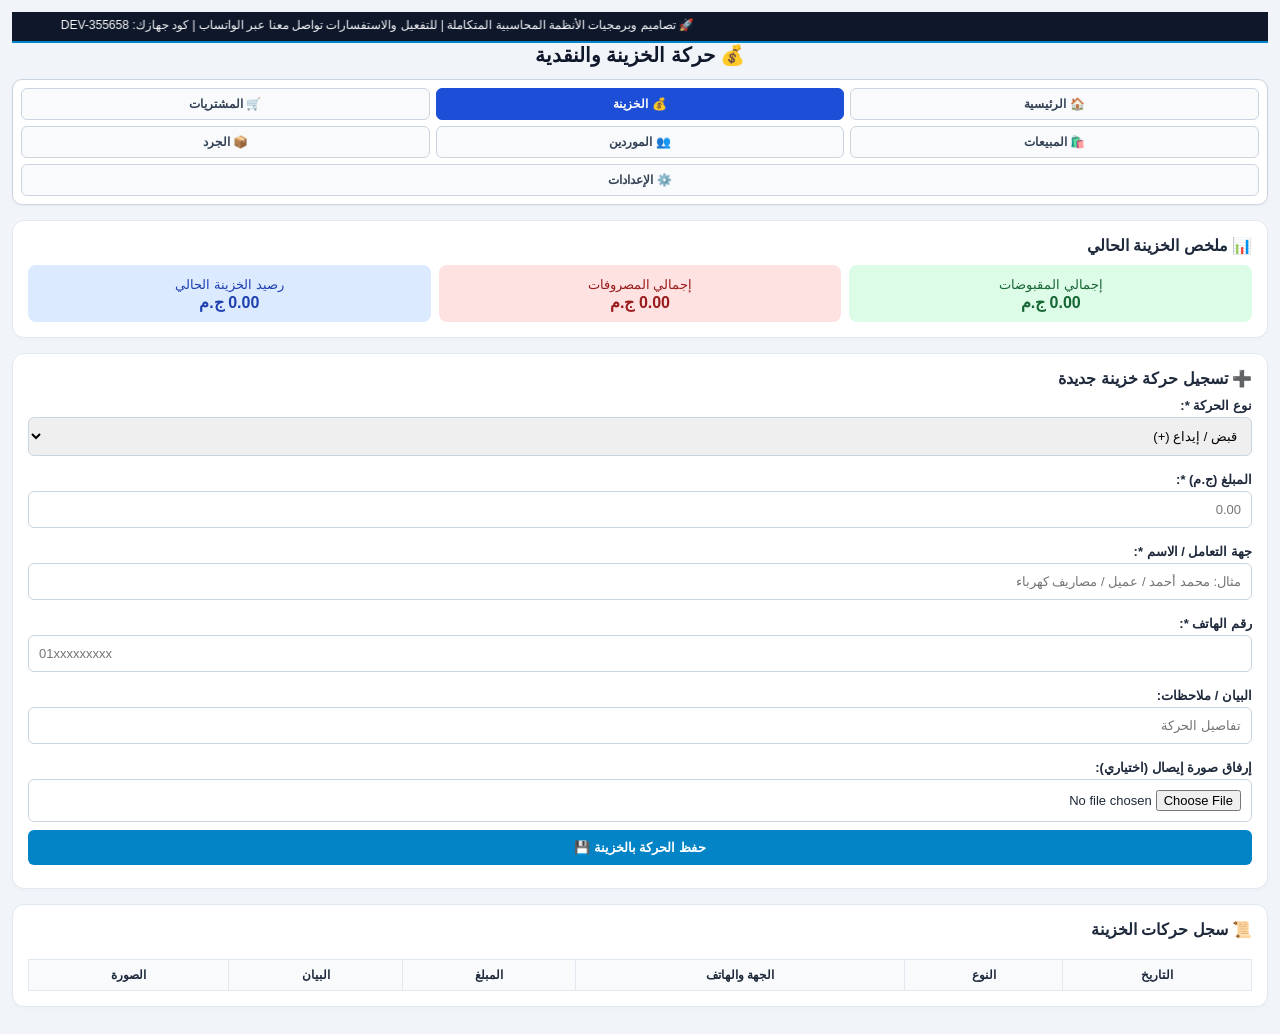
<file: treasury.html>
<!DOCTYPE html>
<html lang="ar" dir="rtl">
<head>
    <meta charset="UTF-8">
    <meta name="viewport" content="width=device-width, initial-scale=1.0">
    <title>إدارة الخزينة والتصنيفات</title>
    <link rel="stylesheet" href="style.css">
</head>
<body>

    <h2 class="no-print">💰 حركة الخزينة والنقدية</h2>

    <!-- شريط التنقل الموحد -->
    <div class="nav-tabs no-print">
        <a href="index.html" class="tab-link">🏠 الرئيسية</a>
        <a href="treasury.html" class="tab-link active">💰 الخزينة</a>
        <a href="purchases.html" class="tab-link">🛒 المشتريات</a>
        <a href="sales.html" class="tab-link">🛍️ المبيعات</a>
        <a href="suppliers.html" class="tab-link">👥 الموردين</a>
        <a href="stock.html" class="tab-link">📦 الجرد</a>
        <a href="settings.html" class="tab-link">⚙️ الإعدادات</a>
    </div>

    <!-- كارت الإحصائيات -->
    <div class="card no-print">
        <h3>📊 ملخص الخزينة الحالي</h3>
        <div class="grid-3">
            <div class="stat-box in">
                <small>إجمالي المقبوضات</small>
                <div id="statIn" style="font-size: 16px; font-weight: bold;">0.00 ج.م</div>
            </div>
            <div class="stat-box out">
                <small>إجمالي المصروفات</small>
                <div id="statOut" style="font-size: 16px; font-weight: bold;">0.00 ج.م</div>
            </div>
            <div class="stat-box balance">
                <small>رصيد الخزينة الحالي</small>
                <div id="statBalance" style="font-size: 16px; font-weight: bold;">0.00 ج.م</div>
            </div>
        </div>
    </div>

    <!-- نموذج إضافة حركة جديدة -->
    <div class="card no-print">
        <h3>➕ تسجيل حركة خزينة جديدة</h3>
        
        <label>نوع الحركة <span class="required-star">*</span>:</label>
        <select id="transType">
            <option value="IN">قبض / إيداع (+)</option>
            <option value="OUT">صرف / إخراج (-)</option>
        </select>

        <label>المبلغ (ج.م) <span class="required-star">*</span>:</label>
        <input type="number" id="transAmount" placeholder="0.00" step="0.01">

        <label>جهة التعامل / الاسم <span class="required-star">*</span>:</label>
        <input type="text" id="partyName" placeholder="مثال: محمد أحمد / عميل / مصاريف كهرباء">

        <label>رقم الهاتف <span class="required-star">*</span>:</label>
        <input type="tel" id="partyPhone" maxlength="11" placeholder="01xxxxxxxxx">

        <label>البيان / ملاحظات:</label>
        <input type="text" id="transNote" placeholder="تفاصيل الحركة">

        <label>إرفاق صورة إيصال (اختياري):</label>
        <input type="file" id="transImg" accept="image/*">

        <button onclick="addTreasuryTransaction()">حفظ الحركة بالخزينة 💾</button>
    </div>

    <!-- جدول الحركات -->
    <div class="card no-print">
        <h3>📜 سجل حركات الخزينة</h3>
        <div style="overflow-x: auto;">
            <table>
                <thead>
                    <tr>
                        <th>التاريخ</th>
                        <th>النوع</th>
                        <th>الجهة والهاتف</th>
                        <th>المبلغ</th>
                        <th>البيان</th>
                        <th>الصورة</th>
                    </tr>
                </thead>
                <tbody id="treasuryTableBody"></tbody>
            </table>
        </div>
    </div>

    <script src="db.js"></script>
    <script>
        document.addEventListener('DOMContentLoaded', () => {
            checkAuth();
            renderTreasury();
        });

        function addTreasuryTransaction() {
            const type = document.getElementById('transType').value;
            const amount = parseFloat(document.getElementById('transAmount').value);
            const partyName = document.getElementById('partyName').value.trim();
            const partyPhone = document.getElementById('partyPhone').value.trim();
            const note = document.getElementById('transNote').value.trim();
            const imgInput = document.getElementById('transImg');

            if (isNaN(amount) || amount <= 0) return alert('⚠️ يرجى كتابة مبلغ صحيح.');
            if (!partyName) return alert('⚠️ يرجى كتابة اسم جهة التعامل.');
            if (!isValidEgyptianPhone(partyPhone)) return alert('⚠️ رقم الهاتف يجب أن يكون رقم مصري مكون من 11 رقم يبدأ بـ 01.');

            const now = new Date();
            const timeStr = now.toLocaleDateString('ar-EG') + ' ' + now.toLocaleTimeString('ar-EG');

            const processSave = (imgData = '') => {
                const db = loadDB();
                db.transactions.push({ timeStr, type, amount, partyName, partyPhone, note, imgData });
                saveDB(db);

                document.getElementById('transAmount').value = '';
                document.getElementById('partyName').value = '';
                document.getElementById('partyPhone').value = '';
                document.getElementById('transNote').value = '';
                document.getElementById('transImg').value = '';

                renderTreasury();
                alert('✅ تم حفظ الحركة بنجاح!');
            };

            if (imgInput.files && imgInput.files[0]) {
                const reader = new FileReader();
                reader.onload = function (e) { processSave(e.target.result); };
                reader.readAsDataURL(imgInput.files[0]);
            } else {
                processSave('');
            }
        }

        function renderTreasury() {
            const db = loadDB();
            let totalIn = 0, totalOut = 0;
            const tbody = document.getElementById('treasuryTableBody');
            tbody.innerHTML = '';

            db.transactions.forEach(t => {
                if (t.type === 'IN') totalIn += t.amount;
                if (t.type === 'OUT') totalOut += t.amount;

                const typeBadge = t.type === 'IN' 
                    ? '<span style="color:green; font-weight:bold;">قبض (+)</span>' 
                    : '<span style="color:red; font-weight:bold;">صرف (-)</span>';
                
                const imgHtml = t.imgData 
                    ? `<a href="${t.imgData}" target="_blank"><img src="${t.imgData}" class="receipt-img"></a>` 
                    : 'لا يوجد';

                tbody.innerHTML += `
                    <tr>
                        <td>${t.timeStr}</td>
                        <td>${typeBadge}</td>
                        <td><b>${t.partyName}</b><br><small>📞 ${t.partyPhone}</small></td>
                        <td><b>${t.amount.toFixed(2)} ج.م</b></td>
                        <td>${t.note || '-'}</td>
                        <td>${imgHtml}</td>
                    </tr>
                `;
            });

            document.getElementById('statIn').innerText = totalIn.toFixed(2) + ' ج.م';
            document.getElementById('statOut').innerText = totalOut.toFixed(2) + ' ج.م';
            document.getElementById('statBalance').innerText = (totalIn - totalOut).toFixed(2) + ' ج.م';
        }
    </script>
</body>
</html>
</file>
<file: style.css>
/* ==========================================
   التنسيقات العامة والأساسية
   ========================================== */
* {
    box-sizing: border-box;
    margin: 0;
    padding: 0;
    font-family: 'Segoe UI', Tahoma, Geneva, Verdana, sans-serif;
}

body {
    background-color: #f1f5f9;
    color: #1e293b;
    padding: 12px;
    direction: rtl;
}

h2 {
    text-align: center;
    color: #0f172a;
    font-size: 20px;
    margin-bottom: 12px;
}

h3 {
    color: #1e293b;
    font-size: 16px;
    margin-bottom: 10px;
}

/* ==========================================
   شريط التنقل الموحد للأقسام (مرن للموبايل)
   ========================================== */
.nav-tabs {
    display: flex;
    flex-wrap: wrap;
    gap: 6px;
    justify-content: center;
    margin-bottom: 15px;
    background: #ffffff;
    padding: 8px;
    border-radius: 10px;
    border: 1px solid #cbd5e1;
    box-shadow: 0 1px 3px rgba(0,0,0,0.05);
}

.tab-link {
    flex: 1 1 calc(33.33% - 6px);
    min-width: 90px;
    text-align: center;
    padding: 8px 4px;
    background: #f8fafc;
    color: #334155;
    text-decoration: none;
    border-radius: 6px;
    font-size: 12px;
    font-weight: bold;
    border: 1px solid #cbd5e1;
}

.tab-link.active {
    background: #1d4ed8;
    color: #ffffff;
    border-color: #1d4ed8;
}

/* ==========================================
   الكروت والواجهات
   ========================================== */
.card {
    background: #ffffff;
    padding: 15px;
    border-radius: 12px;
    margin-bottom: 15px;
    border: 1px solid #e2e8f0;
    box-shadow: 0 2px 4px rgba(0,0,0,0.02);
}

.grid-3 {
    display: grid;
    grid-template-columns: repeat(auto-fit, minmax(100px, 1fr));
    gap: 8px;
}

.stat-box {
    padding: 10px;
    border-radius: 8px;
    text-align: center;
}

.stat-box.balance { background: #dbeafe; color: #1e40af; }
.stat-box.in { background: #dcfce7; color: #166534; }
.stat-box.out { background: #fee2e2; color: #991b1b; }

/* ==========================================
   المدخلات والأزرار والجداول
   ========================================== */
label {
    display: block;
    margin-top: 8px;
    margin-bottom: 4px;
    font-size: 13px;
    font-weight: bold;
}

input, select, button {
    width: 100%;
    padding: 10px;
    border-radius: 6px;
    border: 1px solid #cbd5e1;
    font-size: 13px;
    margin-bottom: 8px;
}

button {
    color: white;
    background: #0284c7;
    border: none;
    font-weight: bold;
    cursor: pointer;
}

table {
    width: 100%;
    border-collapse: collapse;
    margin-top: 10px;
    font-size: 12px;
}

th, td {
    padding: 8px;
    border: 1px solid #e2e8f0;
    text-align: center;
}

th {
    background: #f8fafc;
}

/* ==========================================
   شريط التفعيل العلوي المنسق
   ========================================== */
.license-banner {
    background: #fef2f2;
    border: 1px solid #fca5a5;
    color: #991b1b;
    padding: 10px 12px;
    border-radius: 8px;
    margin-bottom: 12px;
    text-align: center;
    font-size: 13px;
    line-height: 1.6;
}

.device-code-badge {
    background: #ffffff;
    color: #b91c1c;
    padding: 2px 8px;
    border-radius: 4px;
    font-weight: bold;
    border: 1px dashed #f87171;
    display: inline-block;
    direction: ltr;
}

@media print {
    .no-print { display: none !important; }
}
</file>
